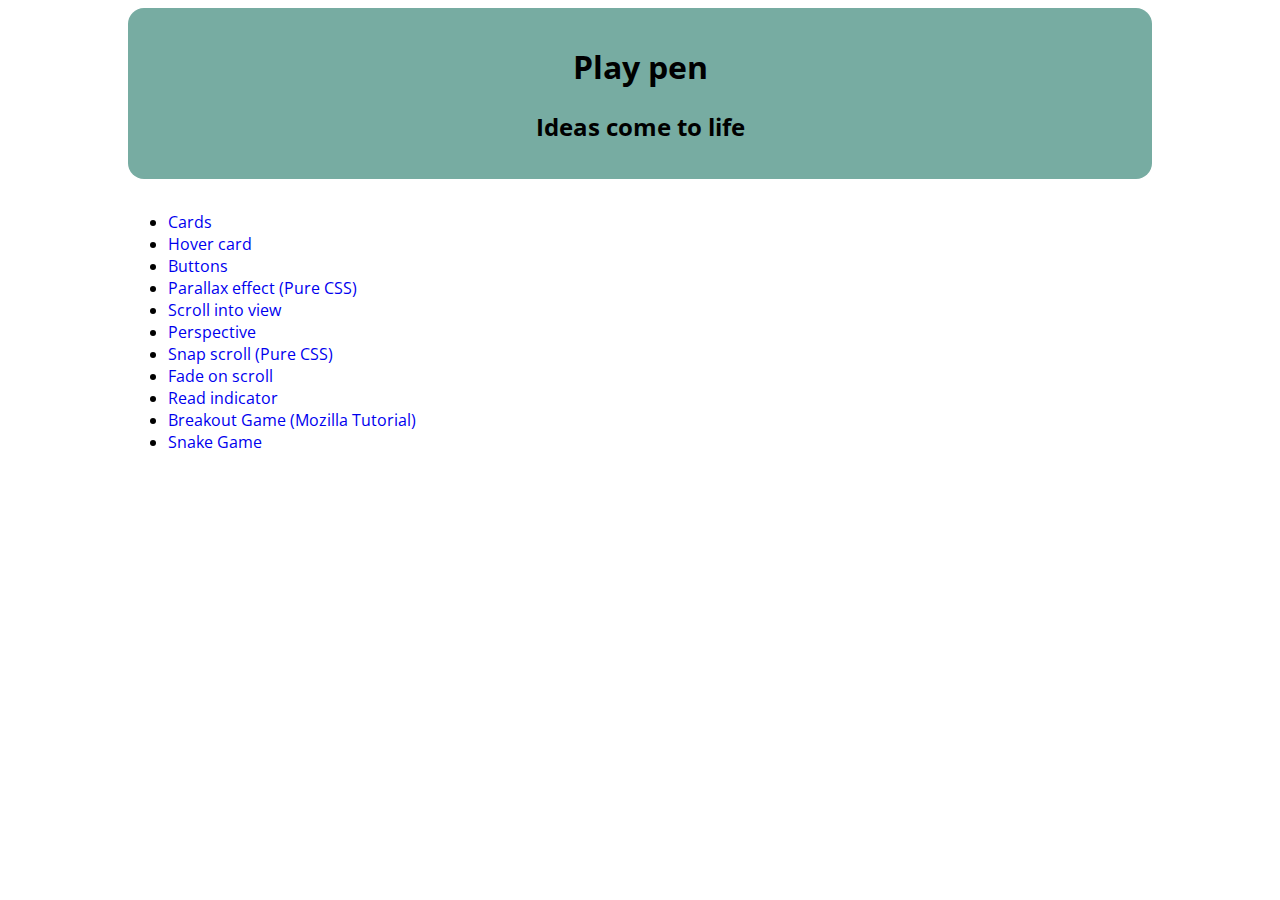
<file: index.html>
<!DOCTYPE html>
<html lang="en">
<head>
    <meta charset="UTF-8">
    <title>Play Pen</title>
    <link rel="stylesheet" href="assets/master.css">
</head>
<body>
<div class="container">
    <div class="heading">
        <h1>Play pen</h1>
        <h2>Ideas come to life</h2>
    </div>
    <div>
        <ul>
            <li><a href="cards/cards.html">Cards</a></li>
            <li><a href="hover-cards/hover-card.html">Hover card</a></li>
            <li><a href="buttons/buttons.html">Buttons</a></li>
            <li><a href="parallax/parallax.html">Parallax effect (Pure CSS)</a></li>
            <li><a href="scroll-into-view/scroll-into-view.html">Scroll into view</a></li>
            <li><a href="perspective/perspective.html">Perspective</a></li>
            <li><a href="snap-scroll/snap-scroll.html">Snap scroll (Pure CSS)</a></li>
            <li><a href="fade-on-scroll/fade-on-scroll.html">Fade on scroll</a></li>
            <li><a href="read-indicator/read-indicator.html">Read indicator</a></li>
            <li><a href="breakout-game/index.html">Breakout Game (Mozilla Tutorial)</a></li>
            <li><a href="snake/index.html">Snake Game</a></li>
        </ul>
    </div>
</div>
</body>
</html>
</file>
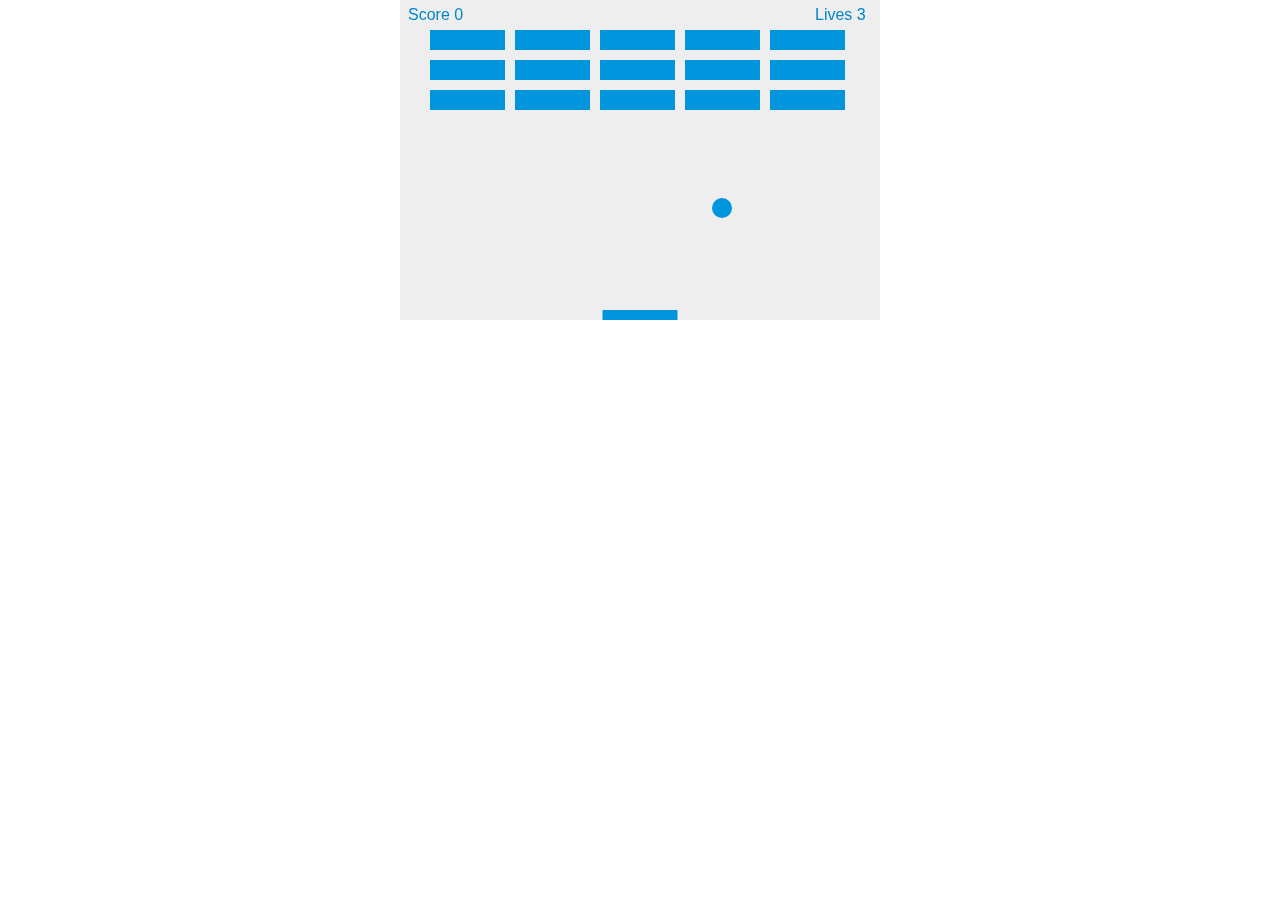
<file: breakout-game/index.html>
<!doctype html>
<html lang="en">
<head>
    <meta charset="UTF-8">
    <meta name="viewport"
          content="width=device-width, user-scalable=no, initial-scale=1.0, maximum-scale=1.0, minimum-scale=1.0">
    <meta http-equiv="X-UA-Compatible" content="ie=edge">
    <title>Breakout Game</title>
    <style>
        * {
            padding: 0;
            margin: 0;
        }

        canvas {
            background: #eeeeee;
            display: block;
            margin: 0 auto
        }
    </style>
</head>
<body>

<canvas id="myCanvas" width="480" height="320"></canvas>

<script>
    let canvas = document.getElementById('myCanvas');
    let ctx = canvas.getContext('2d');
    // Ball
    let x = canvas.width / 2;
    let y = canvas.height - 30;
    let dx = 2;
    let dy = -2;
    let ballRadius = 10;
    // Paddle
    let paddleHeight = 10;
    let paddleWidth = 75;
    let paddleX = (canvas.width - paddleWidth) / 2;
    let paddleSpeed = 4.5;
    let rightPressed = false;
    let leftPressed = false;
    // Bricks
    let brickRowCount = 3;
    let brickColumnCount = 5;
    let brickWidth = 75;
    let brickHeight = 20;
    let brickPadding = 10;
    let brickOffsetTop = 30;
    let brickOffsetLeft = 30;
    // Score
    let score = 0;
    let lives = 3;

    let bricks = [];
    for (let c = 0; c < brickColumnCount; c++) {
        bricks[c] = [];
        for (let r = 0; r < brickRowCount; r++) {
            bricks[c][r] = {x: 0, y: 0, status: 1};
        }
    }

    document.addEventListener('keydown', keyDownHandler, false);
    document.addEventListener('keyup', keyUpHandler, false);
    document.addEventListener('mousemove', mouseMoveHandler, false);

    function mouseMoveHandler(e) {
        let relativeX = e.clientX - canvas.offsetLeft;
        if (relativeX > 0 && relativeX < canvas.width) {
            if (relativeX < paddleWidth / 2) {
                paddleX = 0;
            } else if (relativeX > canvas.width - paddleWidth / 2) {
                paddleX = canvas.width - paddleWidth;
            } else {
                paddleX = relativeX - paddleWidth / 2;
            }
        }
    }

    function keyDownHandler(e) {
        if (e.key === 'Right' || e.key === 'ArrowRight') {
            rightPressed = true;
        } else if (e.key === 'Left' || e.key === 'ArrowLeft') {
            leftPressed = true;
        }
    }

    function keyUpHandler(e) {
        if (e.key === 'Right' || e.key === 'ArrowRight') {
            rightPressed = false;
        } else if (e.key === 'Left' || e.key === 'ArrowLeft') {
            leftPressed = false;
        }
    }

    function collisionDetection() {
        for (let c = 0; c < brickColumnCount; c++) {
            for (let r = 0; r < brickRowCount; r++) {
                let b = bricks[c][r];
                if (b.status === 1) {
                    if (x > b.x && x < b.x + brickWidth && y > b.y && y < b.y + brickHeight) {
                        dy = -dy;
                        b.status = 0;
                        score++;
                        if (score === brickRowCount * brickColumnCount) {
                            alert("YOU WON, CONGRATULATIONS!");
                        }
                    }
                }
            }
        }
    }

    function drawScore() {
        ctx.font = '16px Arial';
        ctx.fillStyle = '#0087cd';
        ctx.fillText(`Score ${score}`, 8, 20)
    }

    function drawLives() {
        ctx.font = '16px Arial';
        ctx.fillStyle = '#0087cd';
        ctx.fillText(`Lives ${lives}`, canvas.width - 65, 20)
    }

    function drawBall() {
        ctx.beginPath();
        ctx.arc(x, y, ballRadius, 0, Math.PI * 2);
        ctx.fillStyle = '#0095DD';
        ctx.fill();
        ctx.closePath();
    }

    function drawPaddle() {
        ctx.beginPath();
        ctx.rect(paddleX, canvas.height - paddleHeight, paddleWidth, paddleHeight);
        ctx.fillStyle = '#0095DD';
        ctx.fill();
        ctx.closePath();
    }

    function drawBricks() {
        for (let c = 0; c < brickColumnCount; c++) {
            for (let r = 0; r < brickRowCount; r++) {
                if (bricks[c][r].status === 1) {
                    let brickX = (c * (brickWidth + brickPadding)) + brickOffsetLeft;
                    let brickY = (r * (brickHeight + brickPadding)) + brickOffsetTop;
                    bricks[c][r].x = brickX;
                    bricks[c][r].y = brickY;
                    ctx.beginPath();
                    ctx.rect(brickX, brickY, brickWidth, brickHeight);
                    ctx.fillStyle = '#0095DD';
                    ctx.fill();
                    ctx.closePath();
                }
            }
        }
    }

    function draw() {
        ctx.clearRect(0, 0, canvas.width, canvas.height);
        drawBricks();
        drawBall();
        drawPaddle();
        drawScore();
        drawLives();
        collisionDetection();

        if (x + dx < ballRadius || x + dx > canvas.width - ballRadius) {
            dx = -dx;
        }

        if (y + dy < ballRadius) {
            dy = -dy;
        } else if (y + dy > canvas.height - ballRadius) {
            if (x > paddleX && x < paddleX + paddleWidth) {
                dy = -dy;
            } else {
                lives--;
                if (!lives) {
                    alert("GAME OVER");
                } else {
                    x = canvas.width / 2;
                    y = canvas.height - 30;
                    dx = 2;
                    dy = -2;
                    paddleX = (canvas.width - paddleWidth) / 2;
                }
            }
        }

        if (rightPressed && paddleX < canvas.width - paddleWidth) {
            paddleX += paddleSpeed;
        } else if (leftPressed && paddleX > 0) {
            paddleX -= paddleSpeed;
        }

        x += dx;
        y += dy;

        requestAnimationFrame(draw)
    }

    draw();
</script>

</body>
</html>
</file>
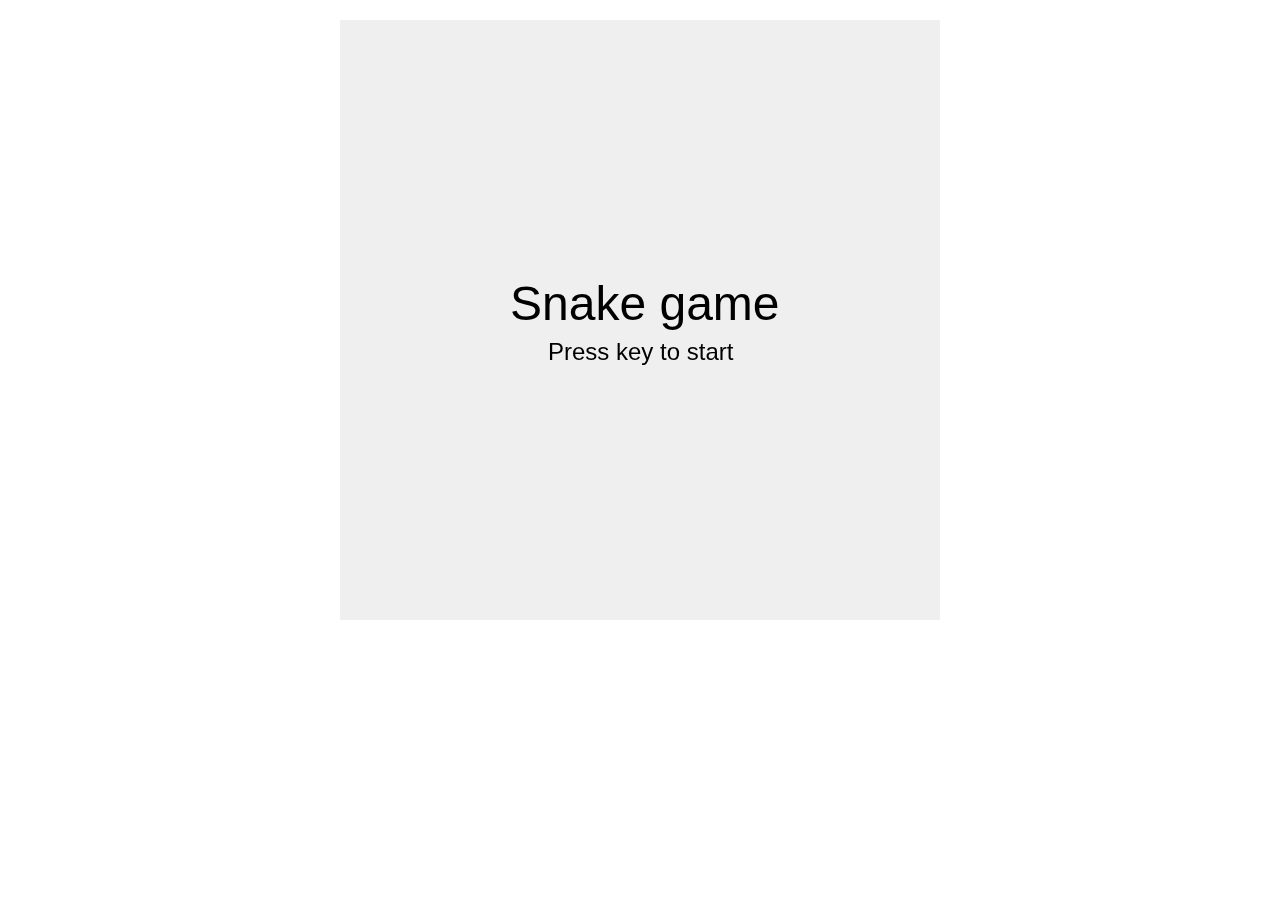
<file: snake/index.html>
<!doctype html>
<html lang="en">
<head>
    <meta charset="UTF-8">
    <meta name="viewport"
          content="width=device-width, user-scalable=no, initial-scale=1.0, maximum-scale=1.0, minimum-scale=1.0">
    <meta http-equiv="X-UA-Compatible" content="ie=edge">
    <title>Snake Game</title>
    <style>
        * {
            margin: 0;
            padding: 0;
        }

        canvas {
            display: block;
            margin: 20px auto 10px auto;
            background-color: #efefef;
        }

        p {
            text-align: center;
        }
    </style>
</head>
<body>
<canvas id="canvas" width="600" height="600"></canvas>
<p id="score"></p>
<script>
    function Fruit() {
        this.x = 0;
        this.y = 0;

        this.getLocation = function () {
            this.x = Math.floor(Math.random() * (grid - 1)) * scale;
            this.y = Math.floor(Math.random() * (grid - 1)) * scale;
        };

        this.draw = function () {
            ctx.fillStyle = '#bd4540';
            ctx.fillRect(this.x, this.y, scale, scale);
        }
    }
</script>
<script>
    function Snake() {
        this.setup = function () {
            this.tail = new Array(5).fill(0).map((_, idx) => ({
                x: Math.floor(grid / 2) * scale - (idx * scale),
                y: Math.floor(grid / 2) * scale
            }));
            this.xSpeed = scale;
            this.ySpeed = 0;
            this.updating = false;
        };

        this.drawRect = function (loc) {
            ctx.fillStyle = '#000000';
            ctx.strokeStyle = '#ffffff';
            ctx.fillRect(loc.x, loc.y, scale, scale);
            ctx.strokeRect(loc.x, loc.y, scale, scale);
        };

        this.draw = function () {
            this.tail.forEach(this.drawRect);
        };

        this.grow = function () {
            let last = this.tail[this.tail.length - 1];
            this.tail.push(last)
        };

        this.update = function () {
            let head = {x: this.tail[0].x + this.xSpeed, y: this.tail[0].y + this.ySpeed};

            if (head.x >= canvas.width || head.x < 0) {
                head.x = head.x < 0 ? canvas.width - scale : 0;
            }
            if (head.y >= canvas.height || head.y < 0) {
                head.y = head.y < 0 ? canvas.height - scale : 0;
            }

            this.tail.unshift(head);
            this.tail.pop();
        };

        this.colliding = function () {
            let head = this.tail[0];

            for (let i = 1; i < this.tail.length; i++) {
                let curr = this.tail[i];
                if (head.x === curr.x && head.y === curr.y) {
                    return true
                }
            }
            return false
        };

        this.eat = function (fruit) {
            return this.tail[0].x === fruit.x && this.tail[0].y === fruit.y;
        };

        this.changeDirection = function (direction) {
            if (this.updating) return;
            this.updating = true;
            switch (direction) {
                case 'ArrowUp':
                    if (this.ySpeed === 0) {
                        this.xSpeed = 0;
                        this.ySpeed = -scale;
                    }
                    break;
                case 'ArrowDown':
                    if (this.ySpeed === 0) {
                        this.xSpeed = 0;
                        this.ySpeed = scale;
                    }
                    break;
                case 'ArrowLeft':
                    if (this.xSpeed === 0) {
                        this.xSpeed = -scale;
                        this.ySpeed = 0;
                    }
                    break;
                case 'ArrowRight':
                    if (this.xSpeed === 0) {
                        this.xSpeed = scale;
                        this.ySpeed = 0;
                    }
                    break;
            }
        }
    }
</script>
<script>
    let scoreEl = document.getElementById('score');
    let canvas = document.getElementById('canvas');
    let ctx = canvas.getContext('2d');
    let grid = 30;
    let scale = canvas.width / grid;
    let gameStart = false;
    let score = 0;

    let snake = new Snake();
    let fruit = new Fruit();

    snake.setup();
    fruit.getLocation();

    function gameLoop() {
        ctx.clearRect(0, 0, canvas.width, canvas.height);

        if (!gameStart) {
            scoreEl.textContent = null;
            ctx.font = '48px Arial';
            ctx.fillText('Snake game', canvas.width / 2 - 130, canvas.width / 2);
            ctx.font = '24px Arial';
            ctx.fillText('Press key to start', canvas.width / 2 - 92, canvas.width / 2 + 40);
            return;
        }

        fruit.draw();
        snake.update();
        snake.draw();
        snake.updating = false;
        scoreEl.textContent = `Score: ${score}`;

        if (snake.colliding()) {
            gameStart = false;
            alert("Game over. Your score: " + score);
        }

        if (snake.eat(fruit)) {
            fruit.getLocation();
            fruit.draw();
            snake.grow();
            score++;
        }
    }

    window.addEventListener('keydown', handleKeyDown, true);

    function handleKeyDown(e) {
        snake.changeDirection(e.code);
        if (!gameStart) {
            snake.setup();
            score = 0;
            gameStart = true;
        }
    }

    setInterval(gameLoop, 1000 / 10);
</script>
</body>
</html>
</file>
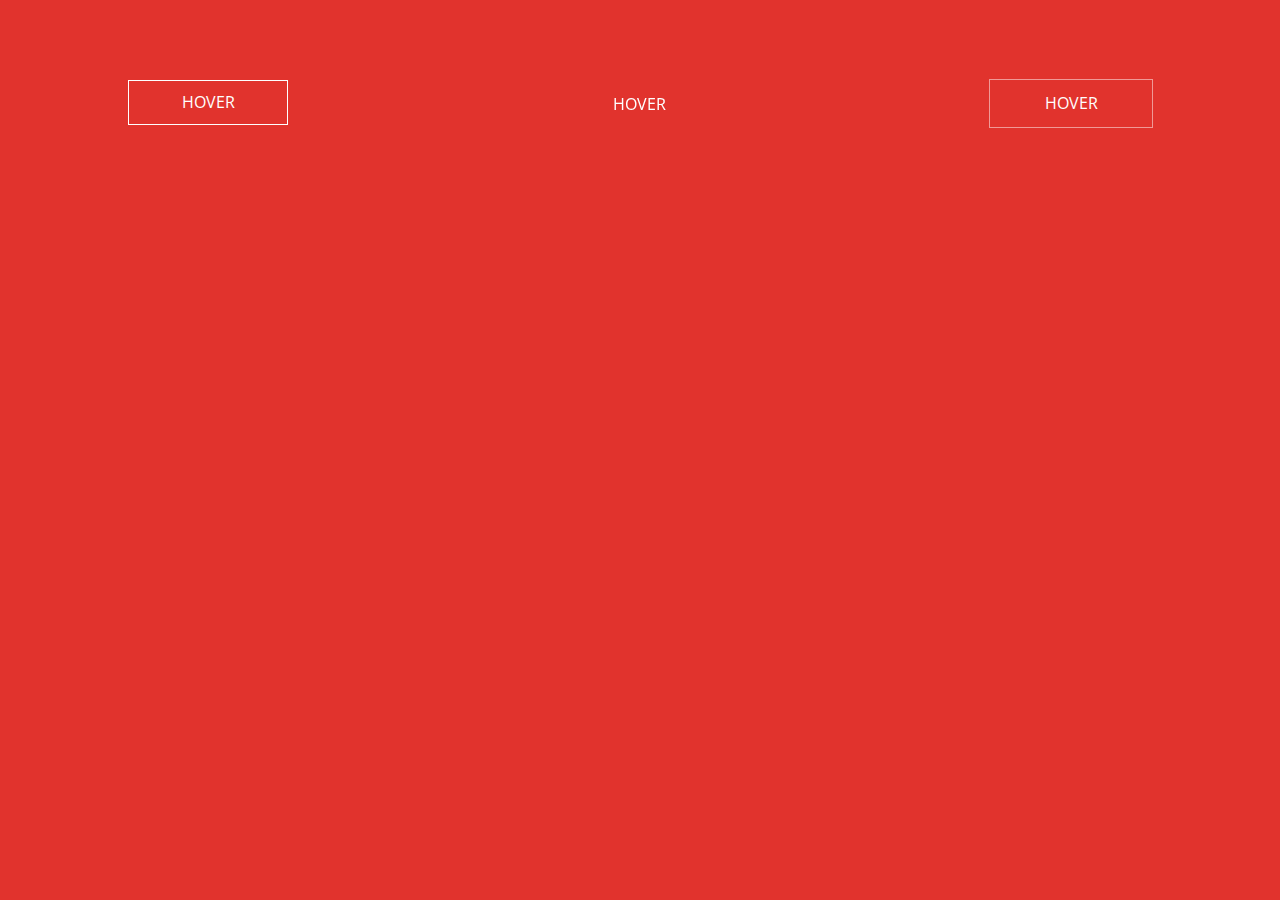
<file: buttons/buttons.html>
<!DOCTYPE html>
<html lang="en">
<head>
    <meta charset="UTF-8">
    <title>Cards</title>
    <link rel="stylesheet" href="../assets/master.css">
    <link rel="stylesheet" href="buttons.css">
</head>
<body>
<div class="margin-container container">
    <a class="btn btn-1">
        <svg>
            <rect x="0" y="0" fill="none" width="100%" height="100%"/>
        </svg>
        Hover
    </a>

    <a class="btn btn-2">
        Hover
    </a>
    <a class="btn btn-3">
        Hover
    </a>
</div>
</body>
</html>
</file>
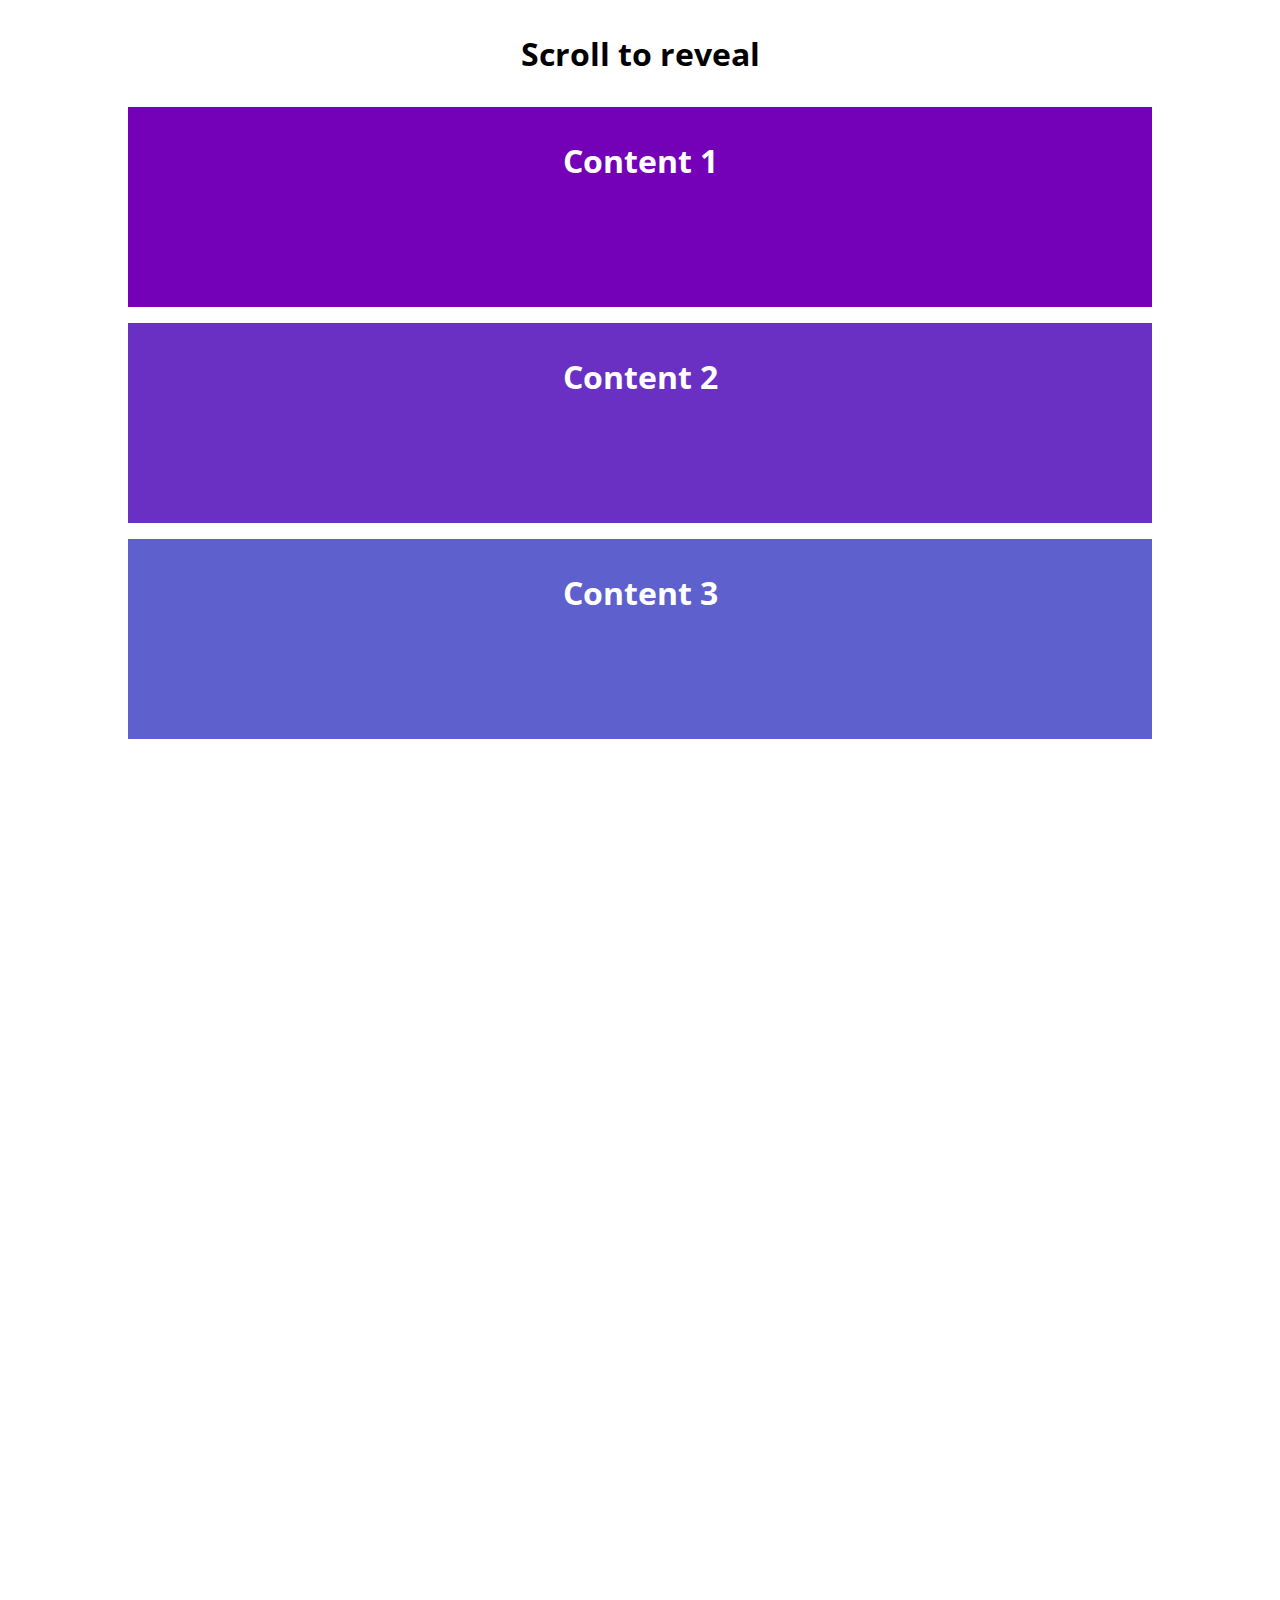
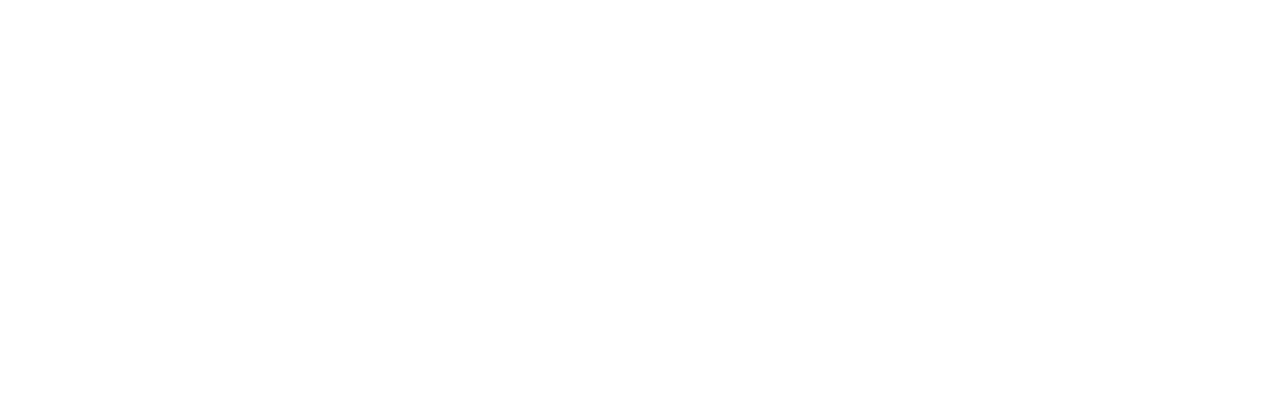
<file: fade-on-scroll/fade-on-scroll.html>
<!DOCTYPE html>
<html lang="en">
<head>
    <meta charset="UTF-8">
    <title>Fade on scroll</title>
    <link rel="stylesheet" href="../assets/master.css">
    <link rel="stylesheet" href="fade-on-scroll.css">
</head>
<body>
<h1 class="title">Scroll to reveal</h1>
<div class="container">
    <div class="static static-1">
        <h1>Content 1</h1>
    </div>
    <div class="static static-2">
        <h1>Content 2</h1>
    </div>
    <div class="static static-3">
        <h1>Content 3</h1>
    </div>
    <div class="static static-4">
        <h1>Content 4</h1>
    </div>
    <div class="static static-1">
        <h1>Content 5</h1>
    </div>
    <div class="static static-2">
        <h1>Content 6</h1>
    </div>
    <div class="static static-3">
        <h1>Content 7</h1>
    </div>
    <div class="static static-4">
        <h1>Content 8</h1>
    </div>
</div>
<script src="fade-on-scroll.js"></script>
</body>
</html>
</file>
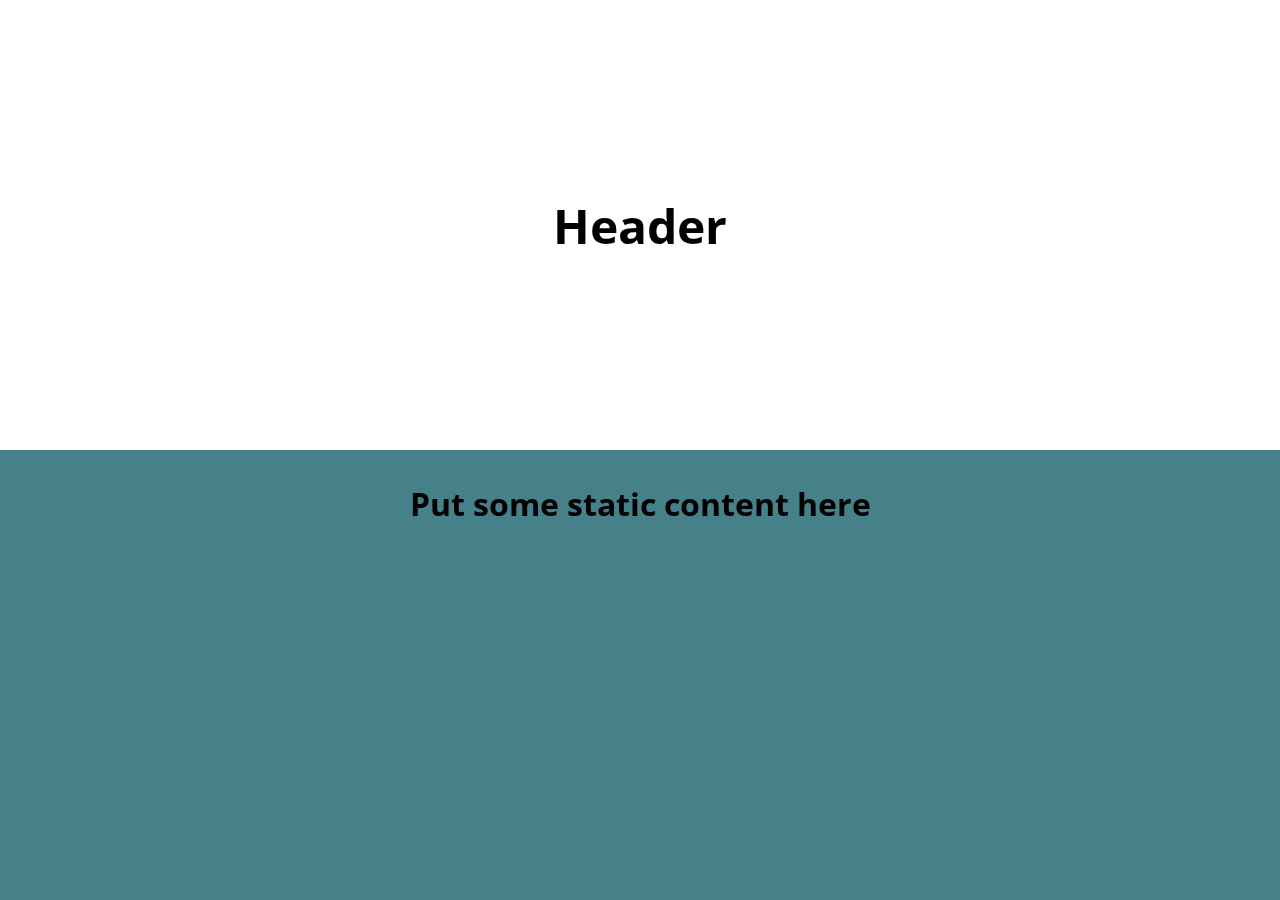
<file: parallax/parallax.html>
<!DOCTYPE html>
<html lang="en">
<head>
    <meta charset="UTF-8">
    <title>Parallax Effect</title>
    <link rel="stylesheet" href="../assets/master.css">
    <link rel="stylesheet" href="parallax.css">
</head>
<body>
<div class="wrapper">
    <div class="img-1"><h1>Header</h1></div>
    <div class="static">
        <h1>Put some static content here</h1>
    </div>
</div>
</body>
</html>
</file>
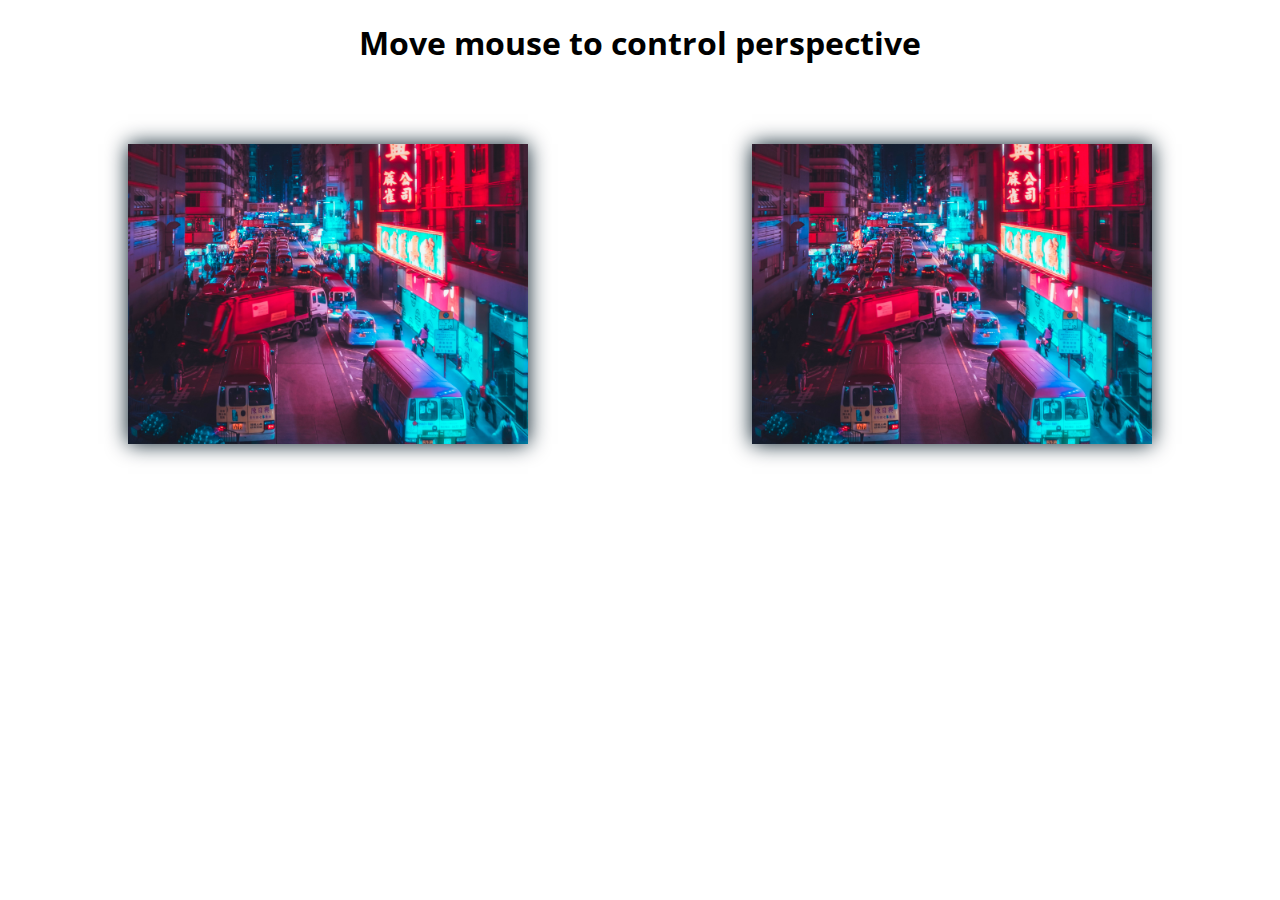
<file: perspective/perspective.html>
<!DOCTYPE html>
<html lang="en">
<head>
    <meta charset="UTF-8">
    <title>Transform Hover Effects</title>
    <link rel="stylesheet" href="../assets/master.css">
    <link rel="stylesheet" href="perspective.css">
</head>
<body>
<header class="header"><h1>Move mouse to control perspective</h1></header>
<div class="container margin-container flex">
    <div class="wrapper">
        <div id="rotate" class="img"></div>
    </div>
    <div class="wrapper">
        <div id="translate" class="img"></div>
    </div>
</div>
</body>
<script src="perspective.js"></script>
</html>
</file>
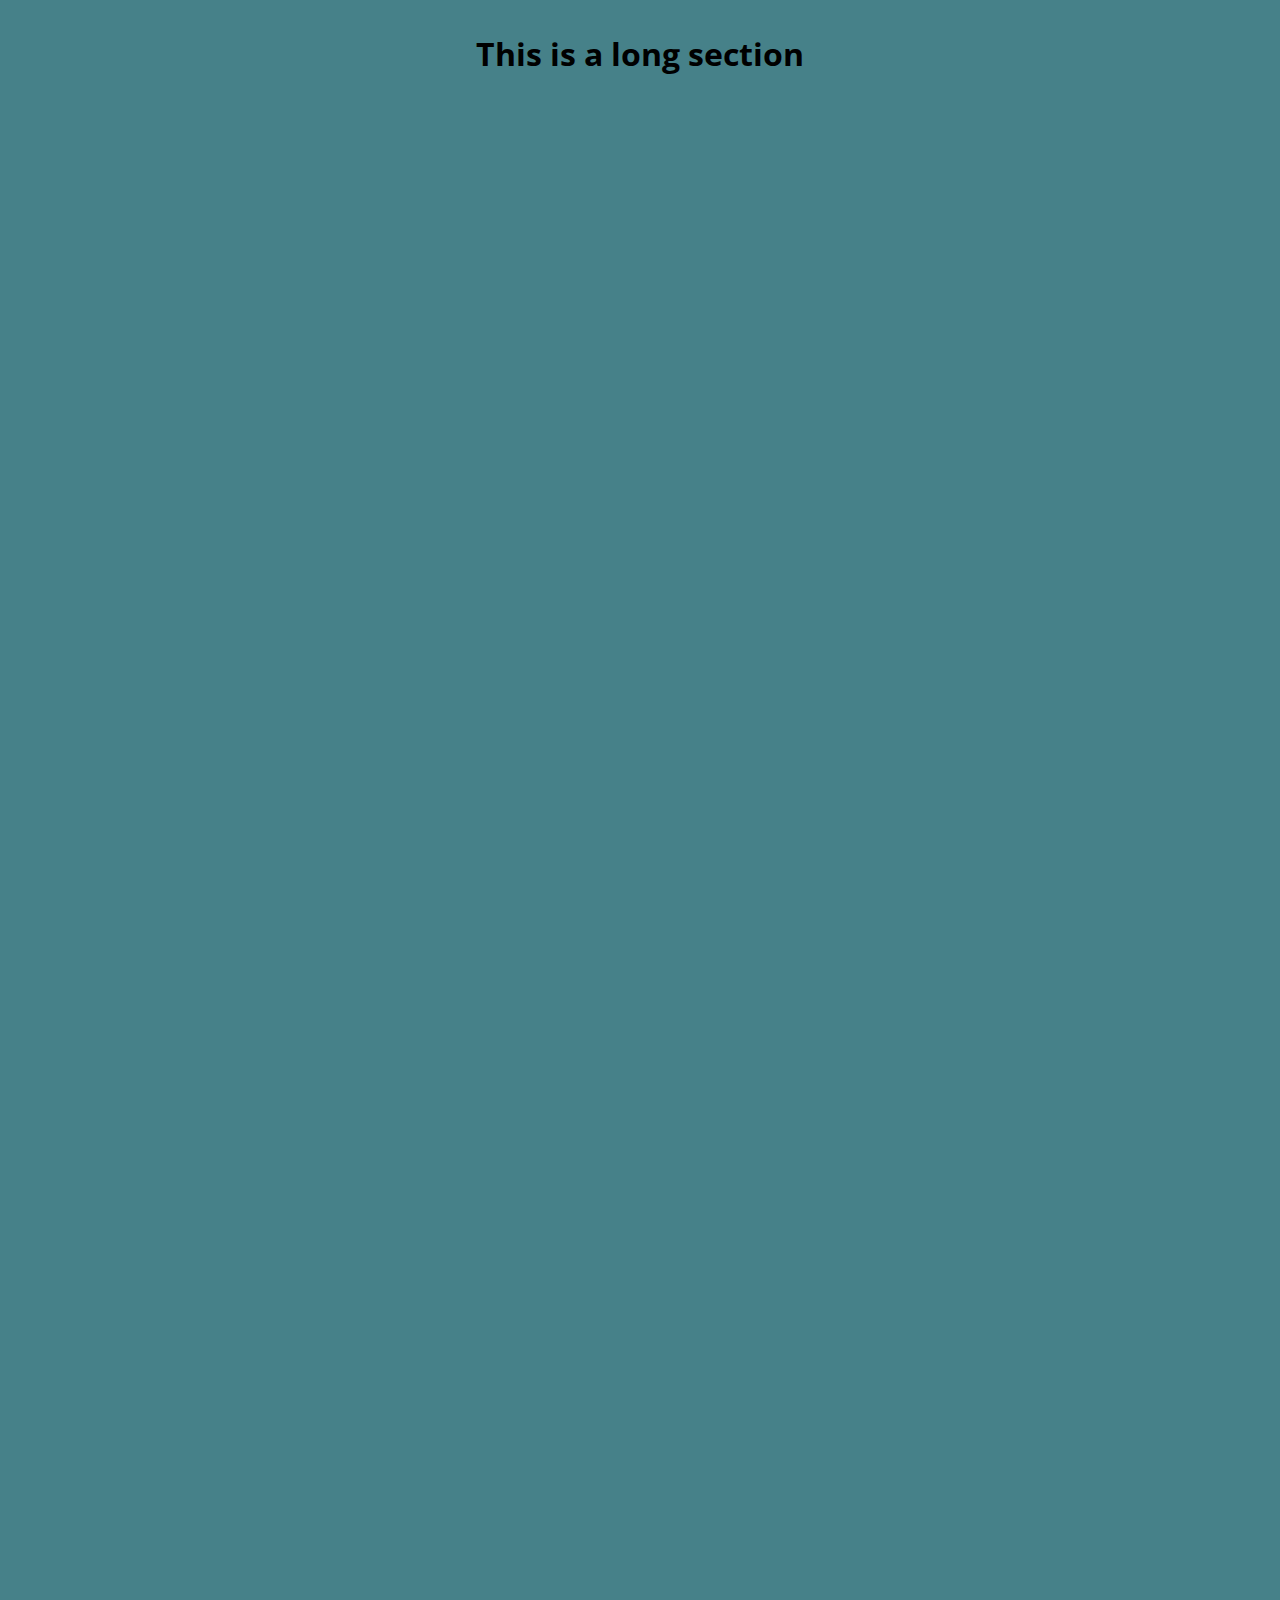
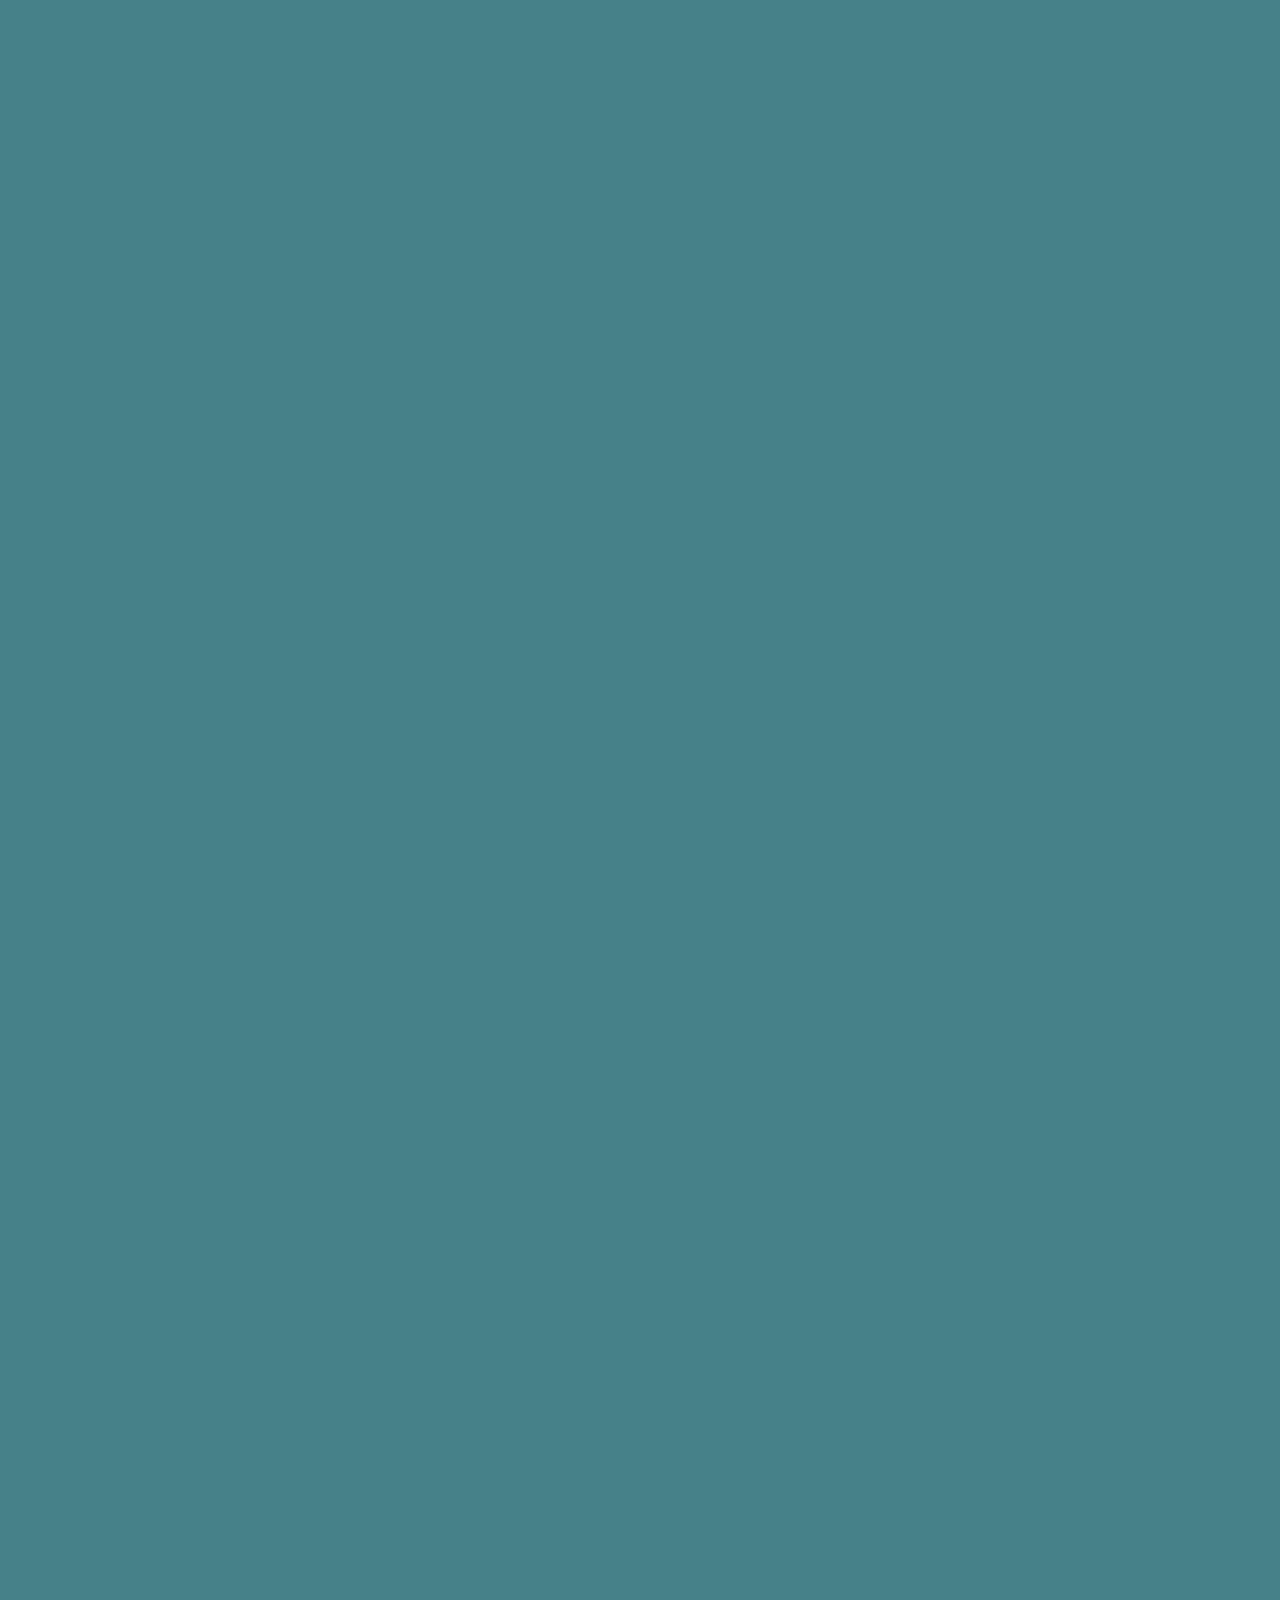
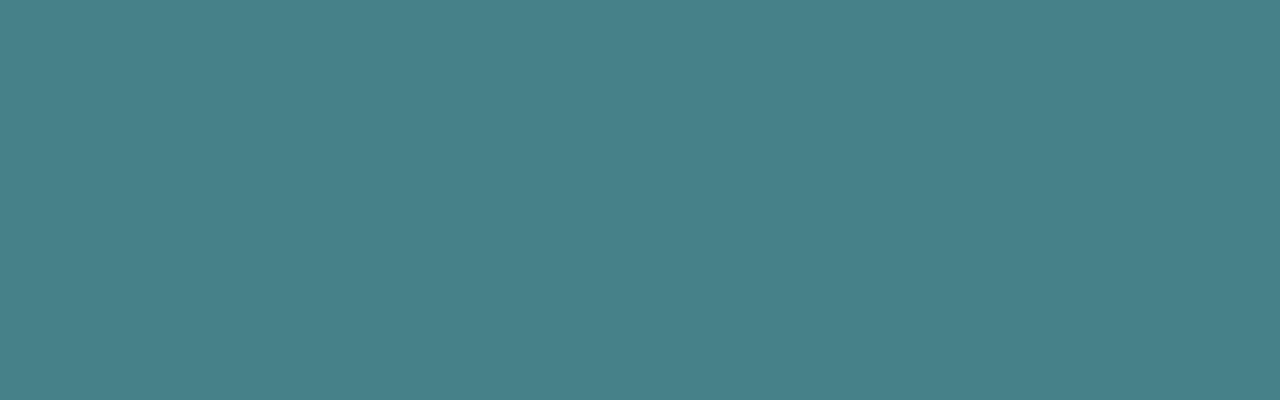
<file: read-indicator/read-indicator.html>
<!DOCTYPE html>
<html lang="en">
<head>
    <meta charset="UTF-8">
    <title>Read Indicator</title>
    <link rel="stylesheet" href="../assets/master.css">
    <link rel="stylesheet" href="read-indicator.css">
    <script src="read-indicator.js"></script>
</head>
<body>
<div id="indicator" class="indicator"></div>
<section class="section">
    <h1>This is a long section</h1>
</section>
</body>
</html>
</file>
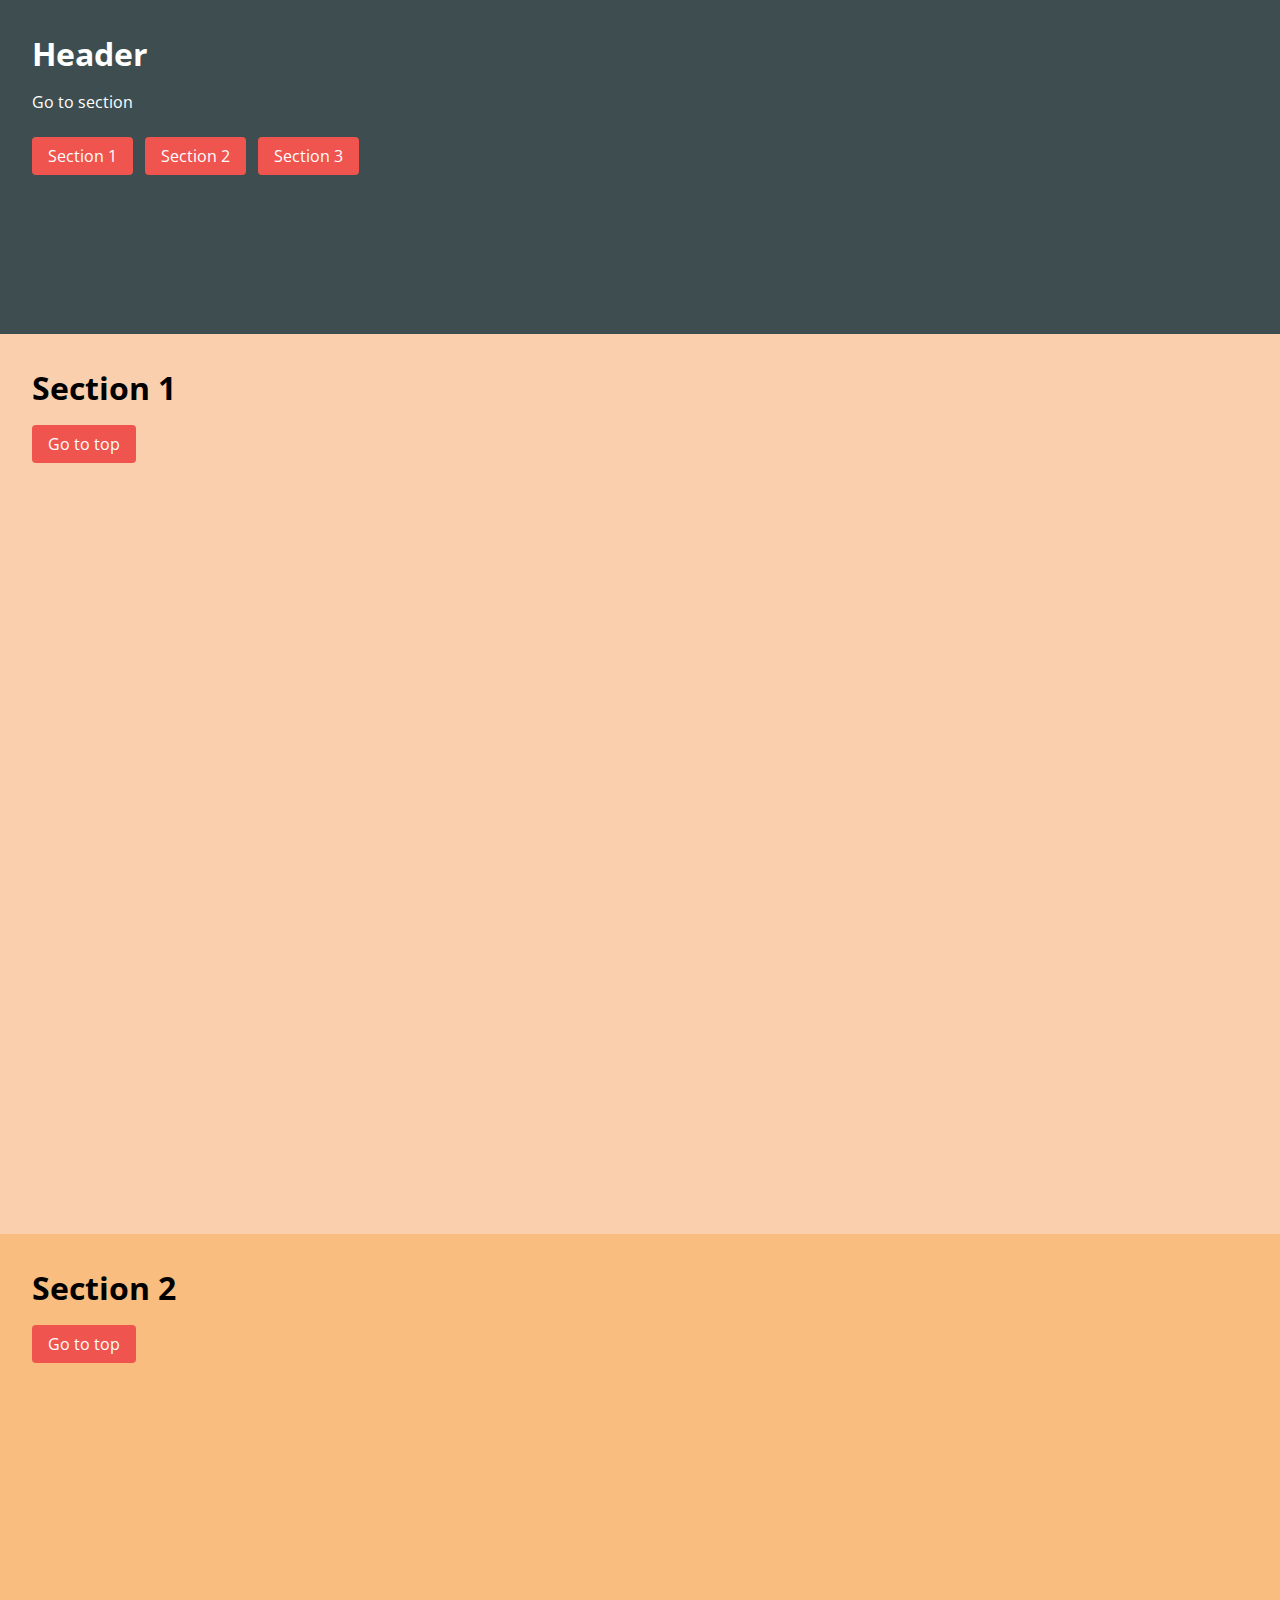
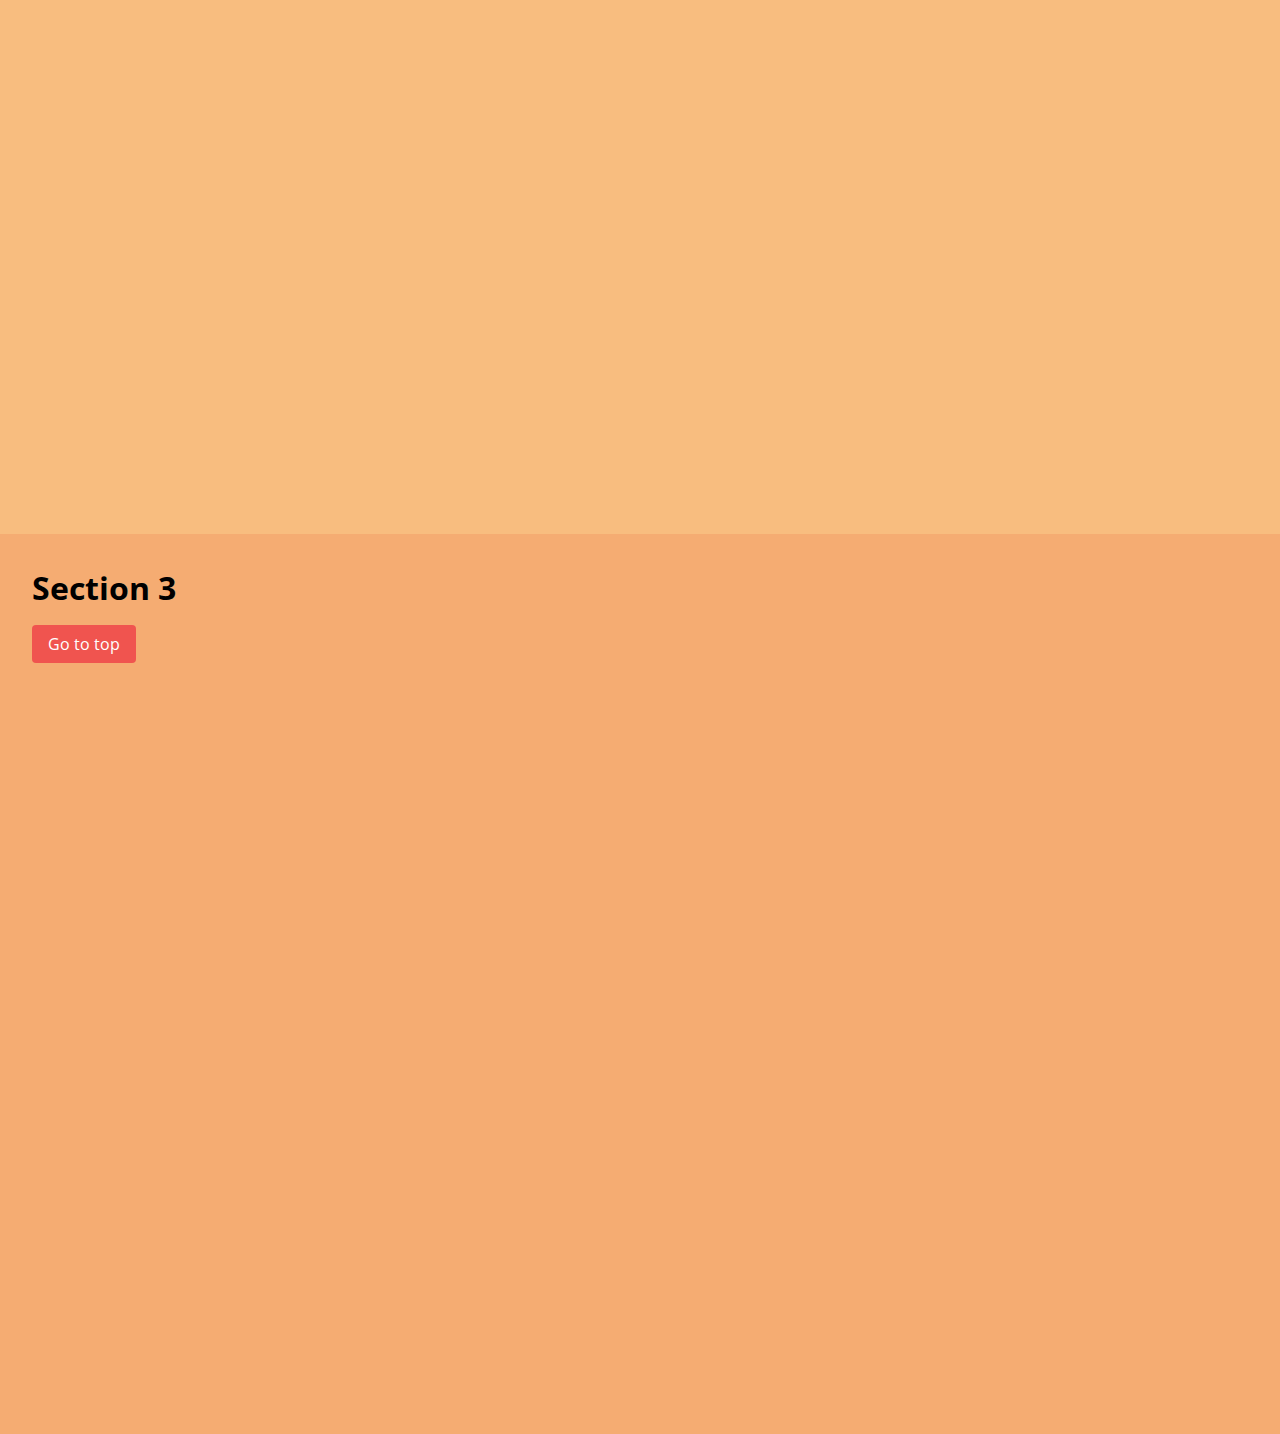
<file: scroll-into-view/scroll-into-view.html>
<!DOCTYPE html>
<html lang="en">
<head>
    <meta charset="UTF-8">
    <title>Scroll into View</title>
    <link rel="stylesheet" href="../assets/master.css">
    <link rel="stylesheet" href="scroll-into-view.css">
    <script src="scroll-into-view.js"></script>
</head>
<body>
<header class="header">
    <h1>Header</h1>
    <p>Go to section</p>
    <div class="btn-group">
        <a class="btn" onclick="goToElement('section-1')">Section 1</a>
        <a class="btn" onclick="goToElement('section-2')">Section 2</a>
        <a class="btn" onclick="goToElement('section-3')">Section 3</a>
    </div>
</header>
<section id="section-1" class="section section-1">
    <h1>Section 1</h1>
    <a class="btn btn-group" onclick="goToTop()">Go to top</a>
</section>
<section id="section-2" class="section section-2">
    <h1>Section 2</h1>
    <a class="btn btn-group" onclick="goToTop()">Go to top</a>
</section>
<section id="section-3" class="section section-3">
    <h1>Section 3</h1>
    <a class="btn btn-group" onclick="goToTop()">Go to top</a>
</section>
</body>
</html>
</file>
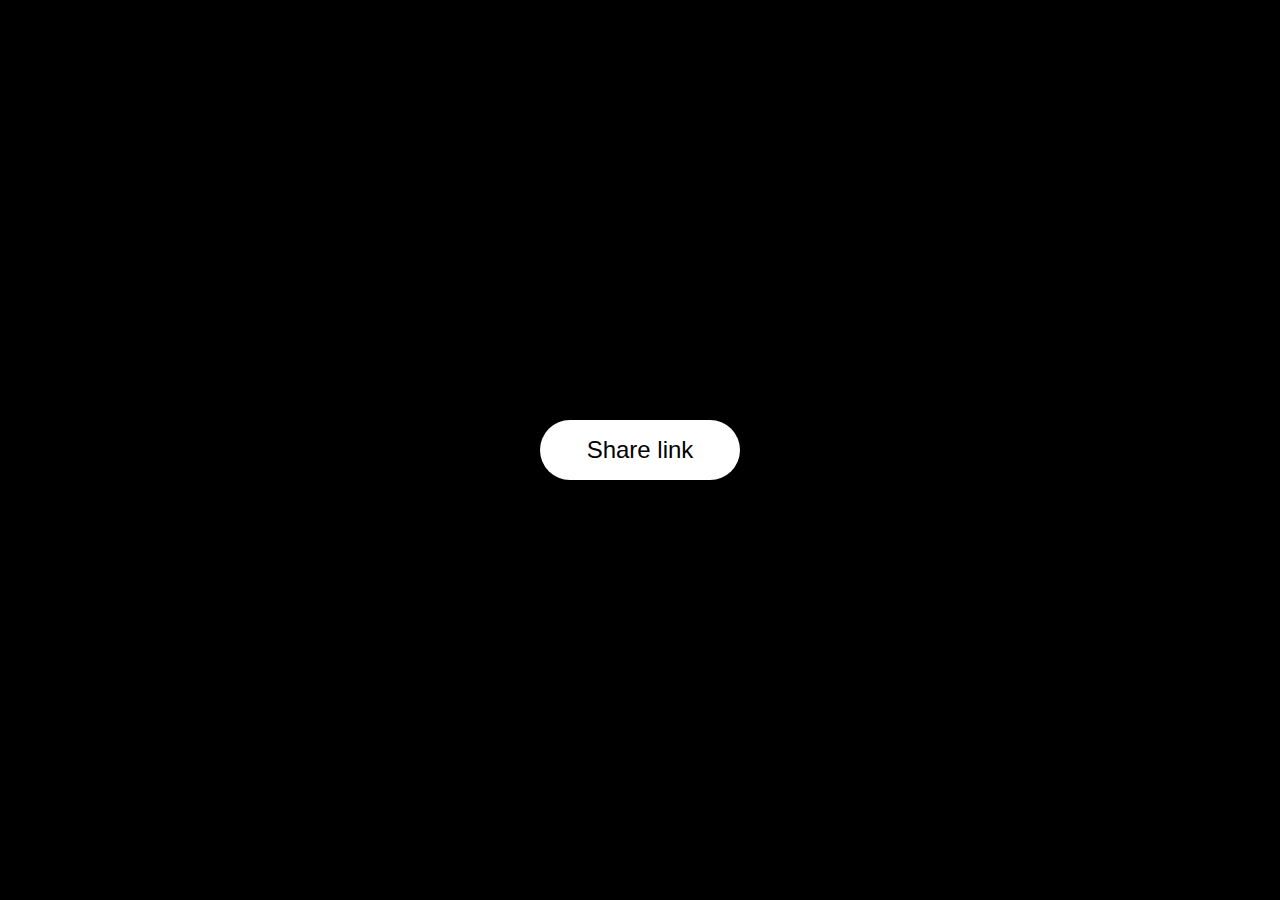
<file: share-link-button/share-link-button.html>
<!doctype html>
<html lang="en">
<head>
    <meta charset="UTF-8">
    <meta name="viewport"
          content="width=device-width, user-scalable=no, initial-scale=1.0, maximum-scale=1.0, minimum-scale=1.0">
    <meta http-equiv="X-UA-Compatible" content="ie=edge">
    <title>Share link button</title>
    <link rel="stylesheet" href="../assets/master.css">
    <link rel="stylesheet" href="share-link-button.css">
</head>
<body>
<div class="btn-container">
    <button class="btn">
        <span class="btn-text">Share link</span>
    </button>
</div>
<script>
    const btn = document.querySelector('.btn');
    const btnContainer = document.querySelector('.btn-container');

    btn.addEventListener('click', () => {
        btnContainer.classList.add('shared');
    });
</script>
</body>
</html>
</file>
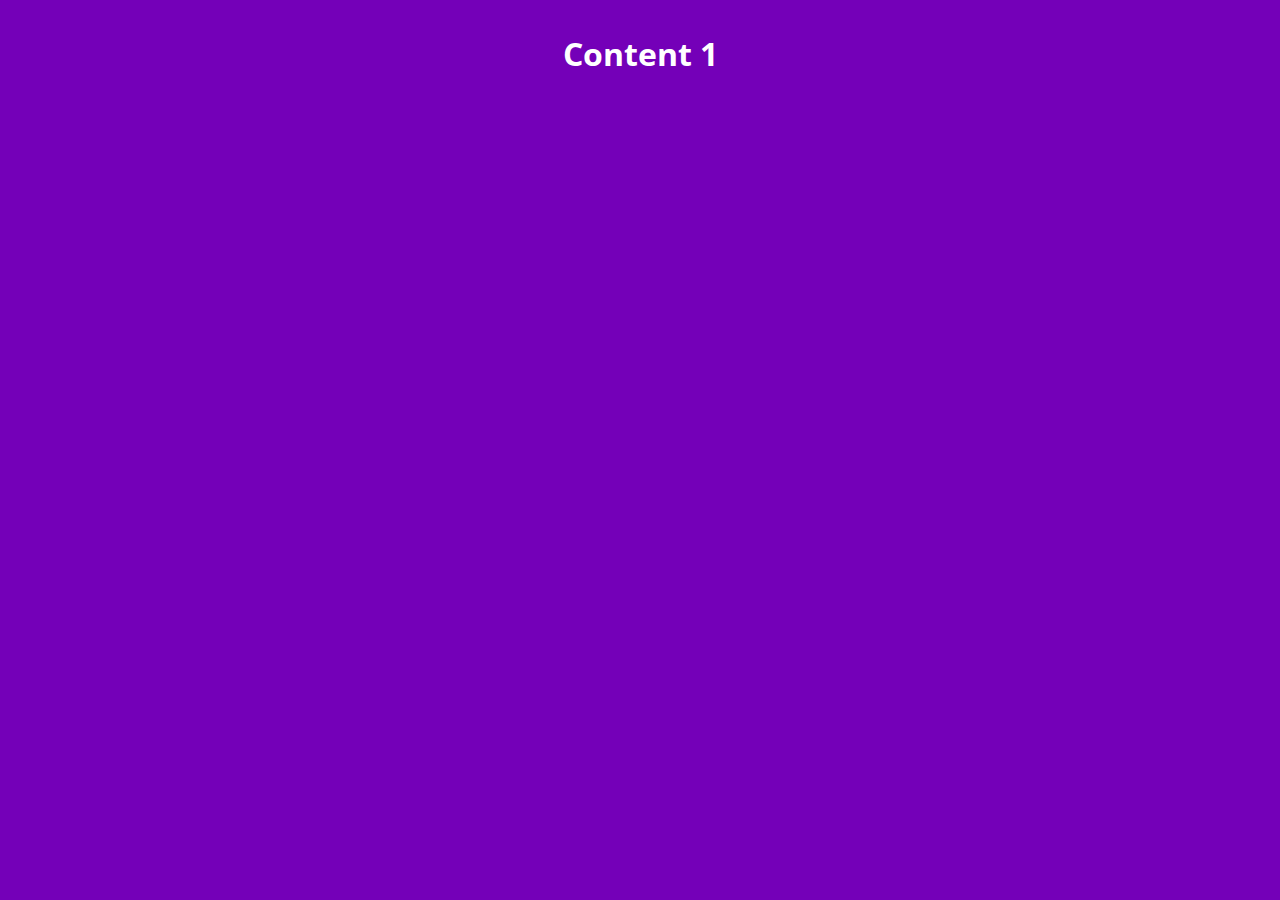
<file: snap-scroll/snap-scroll.html>
<!DOCTYPE html>
<html lang="en">
<head>
    <meta charset="UTF-8">
    <title>Snap Scroll</title>
    <link rel="stylesheet" href="../assets/master.css">
    <link rel="stylesheet" href="snap-scroll.css">
</head>
<body>
<div class="static-container">
    <div class="static static-1">
        <h1>Content 1</h1>
    </div>
    <div class="static static-2">
        <h1>Content 2</h1>
    </div>
    <div class="static static-3">
        <h1>Content 3</h1>
    </div>
    <div class="static static-4">
        <h1>Content 4</h1>
    </div>
</div>
</body>
</html>
</file>
<file: assets/master.css>
@import url("https://fonts.googleapis.com/css2?family=Open+Sans&display=swap");

body {
    font-family: 'Open Sans', sans-serif;
    margin: 0;
}

a {
    text-decoration: none;
}

.container {
    max-width: 80vw;
    margin-right: auto;
    margin-left: auto;
}

.margin-container {
    margin-top: 5rem;
}

.heading {
    margin-top: 0.5rem;
    background-color: #77ACA2;
    border-radius: 1rem;
    margin-bottom: 2rem;
    padding: 1rem;
    text-align: center;
}
</file>
<file: buttons/buttons.css>
/* Based on the CodePen: https://codepen.io/davidicus/pen/emgQKJ */

body {
    background-color: #E1332D;
}

.container {
    display: flex;
    justify-content: space-between;
    text-align: center;
}

.btn {
    position: relative;
    width: 160px;
    height: 45px;
    font-size: 16px;
    line-height: 45px;
    text-align: center;
    text-transform: uppercase;
    color: #fff;
    cursor: pointer;
}

.btn-1 {
    transition-property: letter-spacing, font-weight;
    transition-duration: 0.3s;
    transition-timing-function: ease;
}

.btn-1:hover {
    letter-spacing: 1px;
    font-weight: bold;
}

.btn-1 svg {
    height: 45px;
    width: 100%;
    position: absolute;
    top: 0;
    left: 0;
}

.btn-1 svg rect {
    fill: none;
    stroke: #fff;
    stroke-width: 2;
    stroke-dasharray: 410, 0;
    transition: all 1.15s cubic-bezier(0.19, 1, 0.22, 1);
}

.btn-1:hover svg rect {
    stroke-width: 5;
    stroke-dasharray: 10, 310;
    stroke-dashoffset: 40;
}

.btn-2 {
    backface-visibility: hidden;
    letter-spacing: 0;
    transition-property: letter-spacing;
    transition-duration: 0.3s;
    transition-timing-function: ease;
}

.btn-2:hover {
    letter-spacing: 5px;
}


.btn-2:after,
.btn-2:before {
    backface-visibility: hidden;
    border: 1px solid rgba(0, 0, 0, 0);
    content: "";
    display: block;
    margin: 0 auto;
    transition: all 280ms ease-in-out;
    width: 0;
}

.btn-2:hover:after,
.btn-2:hover:before {
    border-color: #fff;
    transition: width 350ms ease-in-out;
    width: 70%;
}

.btn-3 {
    border: 1px solid rgba(0, 0, 0, 0);
    /*box-shadow: inset 0 0 20px rgba(255, 255, 255, 0);*/
    outline: rgba(255, 255, 255, .5) solid 1px;
    outline-offset: 0;
    text-shadow: none;
    transition: all 1250ms cubic-bezier(0.19, 1, 0.22, 1);
}

.btn-3:hover {
    border: 1px solid;
    box-shadow: inset 0 0 20px rgba(255, 255, 255, .5), 0 0 20px rgba(255, 255, 255, 0.4);
    outline-color: rgba(255, 255, 255, 0);
    outline-offset: 15px;
    text-shadow: 1px 1px 2px #427388;
}
</file>
<file: fade-on-scroll/fade-on-scroll.css>
body {
    overscroll-behavior: none;
}

h1 {
    color: #ffffff;
    margin: 0;
    padding-top: 2rem;
}

.title {
    text-align: center;
    color: black;
    margin-bottom: 2rem;
}

.static {
    height: 200px;
    text-align: center;
    margin: 1rem 0;
    opacity: 0;
    transform: translateY(20vh) scale(1.2);
    transition: opacity 0.5s ease-out, transform 0.8s ease-out;
}

.static.show {
    opacity: 1;
    transform: translateY(0) scale(1);
}

.static-1 {
    background-color: #7400B8;
}

.static-2 {
    background-color: #6930C3;
}

.static-3 {
    background-color: #5E60CE;
}

.static-4 {
    background-color: #5390D9;
}
</file>
<file: parallax/parallax.css>
.wrapper {
    height: 100vh;
    overflow-x: hidden;
    overflow-y: auto;
    perspective: 1px;
}

h1 {
    font-size: 3rem;
    margin: 0;
}

.img-1 {
    display: flex;
    justify-content: center;
    align-items: center;
    text-align: center;
    height: 50vh;
    width: 100vw;
}

.img-1:after {
    content: "";
    background-image: url("https://source.unsplash.com/6DTGGRoW5WI");

    height: 100%;
    width: 100%;

    transform: translateZ(-1px) scale(2);
    /* For z-index to work you need to set a position anything but static */
    position: absolute;
    z-index: -1;

    top: -30%;
    right: 0;
    bottom: 0;
    left: 0;

    background-position: center;
    background-repeat: no-repeat;
    background-size: cover;
}

.static {
    background-color: #468189;
    text-align: center;
    height: 100vh;
    width: 100vw;
}

.static h1 {
    padding-top: 2rem;
    font-size: 2rem;
}
</file>
<file: perspective/perspective.css>
.flex {
    display: flex;
    justify-content: space-between;
}

.header {
    text-align: center;
}

.wrapper {
    perspective: 500px;
}

.img {
    background-image: url("./cars.jpg");
    background-position: center;
    background-repeat: no-repeat;
    background-size: cover;

    width: 400px;
    height: 300px;

    box-shadow: 0 0 20px #031926;
}
</file>
<file: read-indicator/read-indicator.css>
h1 {
    margin: 0;
    padding-top: 2rem;
}

.section {
    text-align: center;
    background-color: #468189;
    height: 400vh
}

.indicator {
    position: fixed;
    top: 0;
    background-color: #bd4540;
    height: 5px;
}
</file>
<file: scroll-into-view/scroll-into-view.css>
h1 {
    margin: 0;
}

p {
    margin-bottom: 1.5rem;
}

.btn {
    color: white;
    display: inline-block;
    background-color: #F0544F;
    padding: 0.5rem 1rem;
    margin-right: 0.5rem;
    border-radius: 4px;
    cursor: pointer;
    transition: background-color 0.2s ease;
}

.btn:hover {
    background-color: #bd4540;
}

.btn:active {
    transform: translateY(2px);
}

.btn-group {
    margin-top: 1rem;
}

.header {
    color: white;
    padding: 2rem;
    height: 30vh;
    background-color: #3E4E50;
}

.section {
    padding: 2rem;
    height: calc(100vh - 4rem);
}

.section-1 {
    background-color: #FACFAD;
}

.section-2 {
    background-color: #F8BD7F;
}

.section-3 {
    background-color: #F5AC72;
}
</file>
<file: share-link-button/share-link-button.css>
body {
    display: flex;
    align-items: center;
    justify-content: center;
    height: 100vh;
    background: black;
}

.btn-container {
    display: flex;
    width: 200px;
    justify-content: flex-end;
}

.btn-container.shared .btn {
    width: 60px;
}

.btn-container.shared .btn-text {
    opacity: 0;
}

.btn-container.shared .btn::after {
    opacity: 1;
}

.btn-text {
    opacity: 1;
    transition: opacity 0.3s ease-in-out;
}

.btn::after {
    opacity: 0;
    display: block;
    content: '';
    background-image: url('done.svg');
    background-size: 30px 30px;
    height: 30px;
    width: 30px;
    position: absolute;
    top: 50%;
    left: 50%;
    transform: translate(-50%, -50%);
    transition: opacity 0.3s ease-in-out 1.4s;
}

.btn {
    position: relative;
    width: 100%;
    height: 60px;
    border: none;
    border-radius: 30px;
    cursor: pointer;
    background: white;
    color: black;
    font-size: 1.5rem;
    transition: width 1s ease-in-out 0.3s;
}

.btn:active {
    transform: scale(0.95);
}
</file>
<file: snap-scroll/snap-scroll.css>
body {
    overscroll-behavior: none;
}

h1 {
    color: #ffffff;
    margin: 0;
    padding-top: 2rem;
}

.static-container {
    scroll-snap-type: y mandatory;
    overflow-y: scroll;
    max-height: 100vh;
}

.static {
    scroll-snap-align: start;
    height: 100vh;
    text-align: center;
}

.static-1 {
    background-color: #7400B8;
}

.static-2 {
    background-color: #6930C3;
}

.static-3 {
    background-color: #5E60CE;
}

.static-4 {
    background-color: #5390D9;
}
</file>
